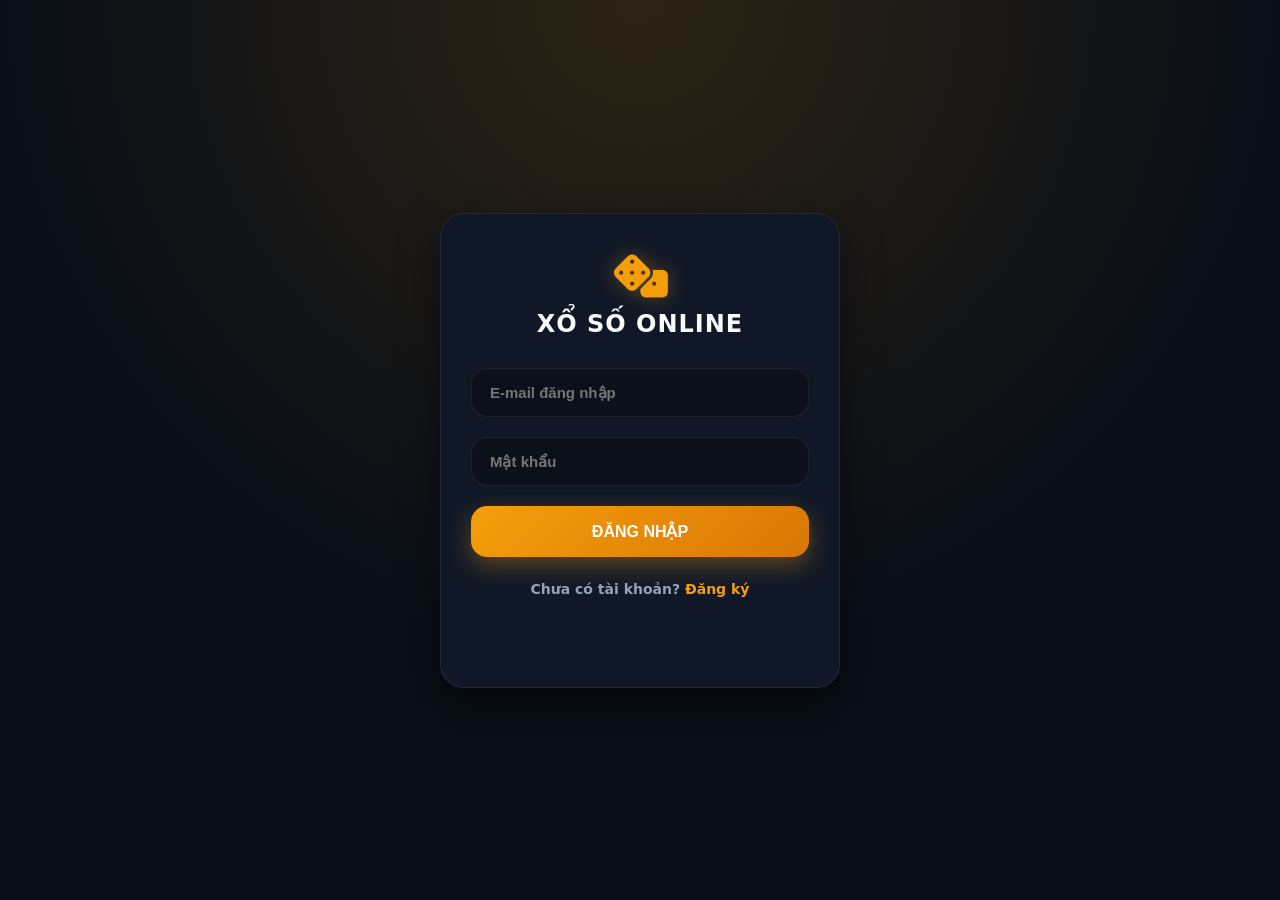
<file: index.html>
<!DOCTYPE html>
<html lang="vi">
<head>
  <meta charset="UTF-8">
  <meta name="viewport" content="width=device-width, initial-scale=1.0, maximum-scale=1.0, user-scalable=0">
  <title>Đăng Nhập | Xổ Số Online</title>
  <link rel="stylesheet" href="https://cdnjs.cloudflare.com/ajax/libs/font-awesome/6.4.0/css/all.min.css">
  <script>if(localStorage.getItem("userEmail") && localStorage.getItem("userId")) window.location.replace("dashboard.html");</script>
  <style>
    :root {
      --bg-body: #090e17; --bg-surface: #101827; --border-color: rgba(255, 255, 255, 0.08); 
      --text-main: #f8fafc; --text-muted: #94a3b8; --brand-primary: #f59e0b; 
      --brand-gradient: linear-gradient(135deg, #f59e0b 0%, #d97706 100%); --brand-shadow: rgba(245, 158, 11, 0.35);
    }
    * { box-sizing: border-box; outline: none; -webkit-tap-highlight-color: transparent;}
    body { font-family: system-ui, -apple-system, sans-serif; background-color: var(--bg-body); color: var(--text-main); margin: 0; display: flex; justify-content: center; align-items: center; min-height: 100vh; background-image: radial-gradient(circle at 50% 0%, rgba(245, 158, 11, 0.15), transparent 60%); }
    .auth-box { background: var(--bg-surface); border: 1px solid var(--border-color); border-radius: 24px; padding: 40px 30px; width: 90%; max-width: 400px; box-shadow: 0 20px 40px rgba(0, 0, 0, 0.5); }
    .form-section { display: none; animation: fadeUp 0.4s ease; } .form-section.active { display: block; }
    @keyframes fadeUp { from { opacity: 0; transform: translateY(15px); } to { opacity: 1; transform: translateY(0); } }
    .input-box { background: rgba(0,0,0,0.3); border: 1px solid var(--border-color); border-radius: 16px; padding: 14px 16px; margin-bottom: 20px; transition: 0.3s;}
    .input-box:focus-within { border-color: var(--brand-primary); box-shadow: 0 0 0 2px rgba(245,158,11,0.2); }
    .input-box input { width: 100%; border: none; background: transparent; font-size: 15px; font-weight: 600; color: #fff; }
    .btn-submit { width: 100%; background: var(--brand-gradient); color: white; border: none; padding: 16px; border-radius: 16px; font-size: 16px; font-weight: 900; box-shadow: 0 8px 24px var(--brand-shadow); cursor: pointer; text-transform: uppercase;}
    .sys-msg { text-align: center; margin-top: 16px; font-size: 14px; font-weight: bold; min-height: 20px; }
  </style>
</head>
<body>
  <div class="auth-box">
      <div style="text-align: center; margin-bottom: 30px;">
          <i class="fas fa-dice" style="font-size: 44px; color: var(--brand-primary); margin-bottom: 12px; filter: drop-shadow(0 0 10px var(--brand-shadow));"></i>
          <h2 style="font-size: 24px; font-weight: 900; letter-spacing: 1px; margin: 0;">XỔ SỐ ONLINE</h2>
      </div>
      
      <div id="login-form" class="form-section active">
          <div class="input-box"><input type="email" id="login-email" placeholder="E-mail đăng nhập"></div>
          <div class="input-box"><input type="password" id="login-password" placeholder="Mật khẩu"></div>
          <button id="login-btn" class="btn-submit" onclick="submitAuth('login','login-email','login-password','login-btn','login-msg')">Đăng Nhập</button>
          <p style="text-align:center; margin-top:24px; font-size:14px; color:var(--text-muted); font-weight:600;">Chưa có tài khoản? <span style="color:var(--brand-primary); cursor:pointer;" onclick="switchForm()">Đăng ký</span></p>
          <p id="login-msg" class="sys-msg"></p>
      </div>
      
      <div id="register-form" class="form-section">
          <div class="input-box"><input type="email" id="reg-email" placeholder="E-mail đăng ký"></div>
          <div class="input-box"><input type="password" id="reg-password" placeholder="Tạo mật khẩu"></div>
          <button id="reg-btn" class="btn-submit" onclick="submitAuth('register','reg-email','reg-password','reg-btn','reg-msg')">Xác Nhận Đăng Ký</button>
          <p style="text-align:center; margin-top:24px; font-size:14px; color:var(--text-muted); font-weight:600;">Đã có tài khoản? <span style="color:var(--brand-primary); cursor:pointer;" onclick="switchForm()">Đăng nhập</span></p>
          <p id="reg-msg" class="sys-msg"></p>
      </div>
  </div>

  <script>
      const API_URL = "https://script.google.com/macros/s/AKfycbzrZ9KEhDa0GD_aahb-2BbTGi8e46NZwYz-xRs5KBl_WVnSRuyn1aWuVKjziwvwgDvK7Q/exec";
      function switchForm() { document.getElementById("login-form").classList.toggle("active"); document.getElementById("register-form").classList.toggle("active"); document.querySelectorAll(".sys-msg").forEach(m=>m.innerText=""); }
      
      async function submitAuth(action, emailId, passId, btnId, msgId) {
          const email = document.getElementById(emailId).value.trim(); const pass = document.getElementById(passId).value.trim();
          const btn = document.getElementById(btnId); const msg = document.getElementById(msgId);
          if (!email || !pass) return msg.innerText = "Vui lòng nhập đủ thông tin!";
          btn.innerText = "ĐANG XỬ LÝ..."; btn.disabled = true; msg.innerText = "";
          try {
              const res = await fetch(API_URL, { method: "POST", headers: { "Content-Type": "text/plain;charset=utf-8" }, body: JSON.stringify({ action, email, password: pass }) });
              const result = await res.json();
              if (result.status === "success") {
                  msg.style.color = "#34d399"; msg.innerText = result.message;
                  if (action === "login") { localStorage.setItem("userEmail", result.email); localStorage.setItem("userId", result.id); setTimeout(() => window.location.replace("dashboard.html"), 1000); } 
                  else setTimeout(() => { switchForm(); document.getElementById("login-email").value = email; }, 1500);
              } else { msg.style.color = "#f87171"; msg.innerText = result.message; btn.innerText = action === "login" ? "ĐĂNG NHẬP" : "XÁC NHẬN ĐĂNG KÝ"; btn.disabled = false; }
          } catch (e) { msg.style.color = "#f87171"; msg.innerText = "Lỗi kết nối!"; btn.disabled = false; }
      }
  </script>
</body>
</html>
</file>
